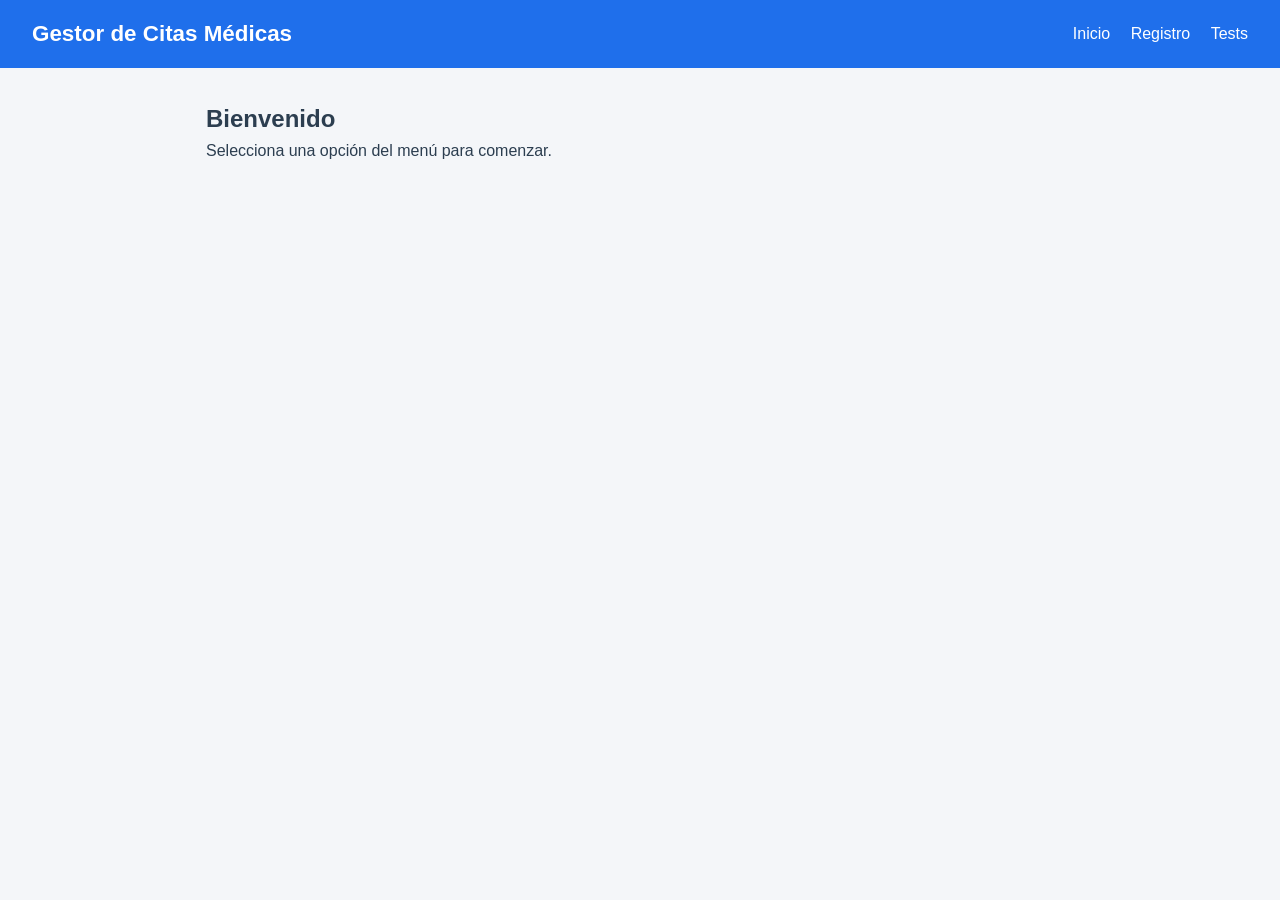
<file: practica-wk4/index.html>
<!DOCTYPE html>
<html lang="es">
<head>
  <meta charset="UTF-8">
  <meta name="viewport" content="width=device-width, initial-scale=1.0">
  <title>Gestor de Citas Médicas</title>
  <link rel="stylesheet" href="css/styles.css">
</head>
<body>
  <header class="app-header">
    <h1>Gestor de Citas Médicas</h1>
    <nav>
      <a href="index.html">Inicio</a>
      <a href="registro.html">Registro</a>
      <a href="test.html">Tests</a>
    </nav>
  </header>
  <main class="container">
    <h2>Bienvenido</h2>
    <p>Selecciona una opción del menú para comenzar.</p>
  </main>
</body>
</html>
</file>
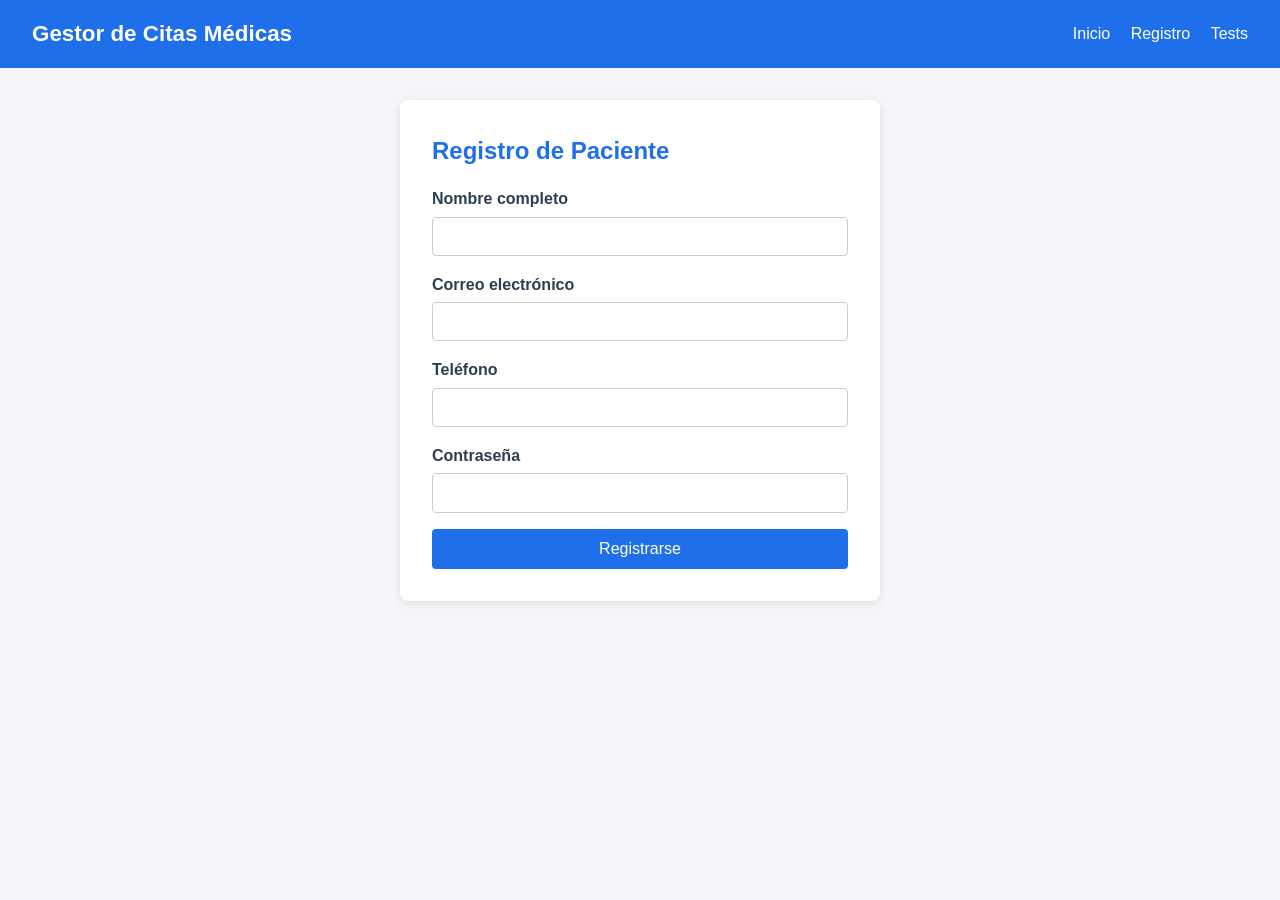
<file: practica-wk4/registro.html>
<!DOCTYPE html>
<html lang="es">
<head>
  <meta charset="UTF-8">
  <meta name="viewport" content="width=device-width, initial-scale=1.0">
  <title>Registro — Gestor de Citas Médicas</title>
  <link rel="stylesheet" href="css/styles.css">
</head>
<body>
  <header class="app-header">
    <h1>Gestor de Citas Médicas</h1>
    <nav>
      <a href="index.html">Inicio</a>
      <a href="registro.html">Registro</a>
      <a href="test.html">Tests</a>
    </nav>
  </header>
  <main class="container">
    <div class="form-card">
      <h2>Registro de Paciente</h2>
      <form id="form-registro">
        <div class="form-group">
          <label for="nombre">Nombre completo</label>
          <input type="text" id="nombre" required>
        </div>
        <div class="form-group">
          <label for="correo">Correo electrónico</label>
          <input type="email" id="correo" required>
        </div>
        <div class="form-group">
          <label for="telefono">Teléfono</label>
          <input type="tel" id="telefono" required>
        </div>
        <div class="form-group">
          <label for="password">Contraseña</label>
          <input type="password" id="password" required>
        </div>
        <button type="submit" class="btn">Registrarse</button>
        <div id="mensaje" class="msg"></div>
      </form>
    </div>
  </main>

  <script src="js/auth.js"></script>
  <script>
    document.getElementById('form-registro').addEventListener('submit', function (e) {
      e.preventDefault();
      const mensaje = document.getElementById('mensaje');
      const datos = {
        nombre: document.getElementById('nombre').value.trim(),
        correo: document.getElementById('correo').value.trim(),
        telefono: document.getElementById('telefono').value.trim(),
        password: document.getElementById('password').value,
      };
      try {
        Auth.registrar(datos);
        mensaje.className = 'msg success';
        mensaje.textContent = 'Registro exitoso. ¡Bienvenido!';
        this.reset();
      } catch (err) {
        mensaje.className = 'msg error';
        mensaje.textContent = err.message;
      }
    });
  </script>
</body>
</html>
</file>
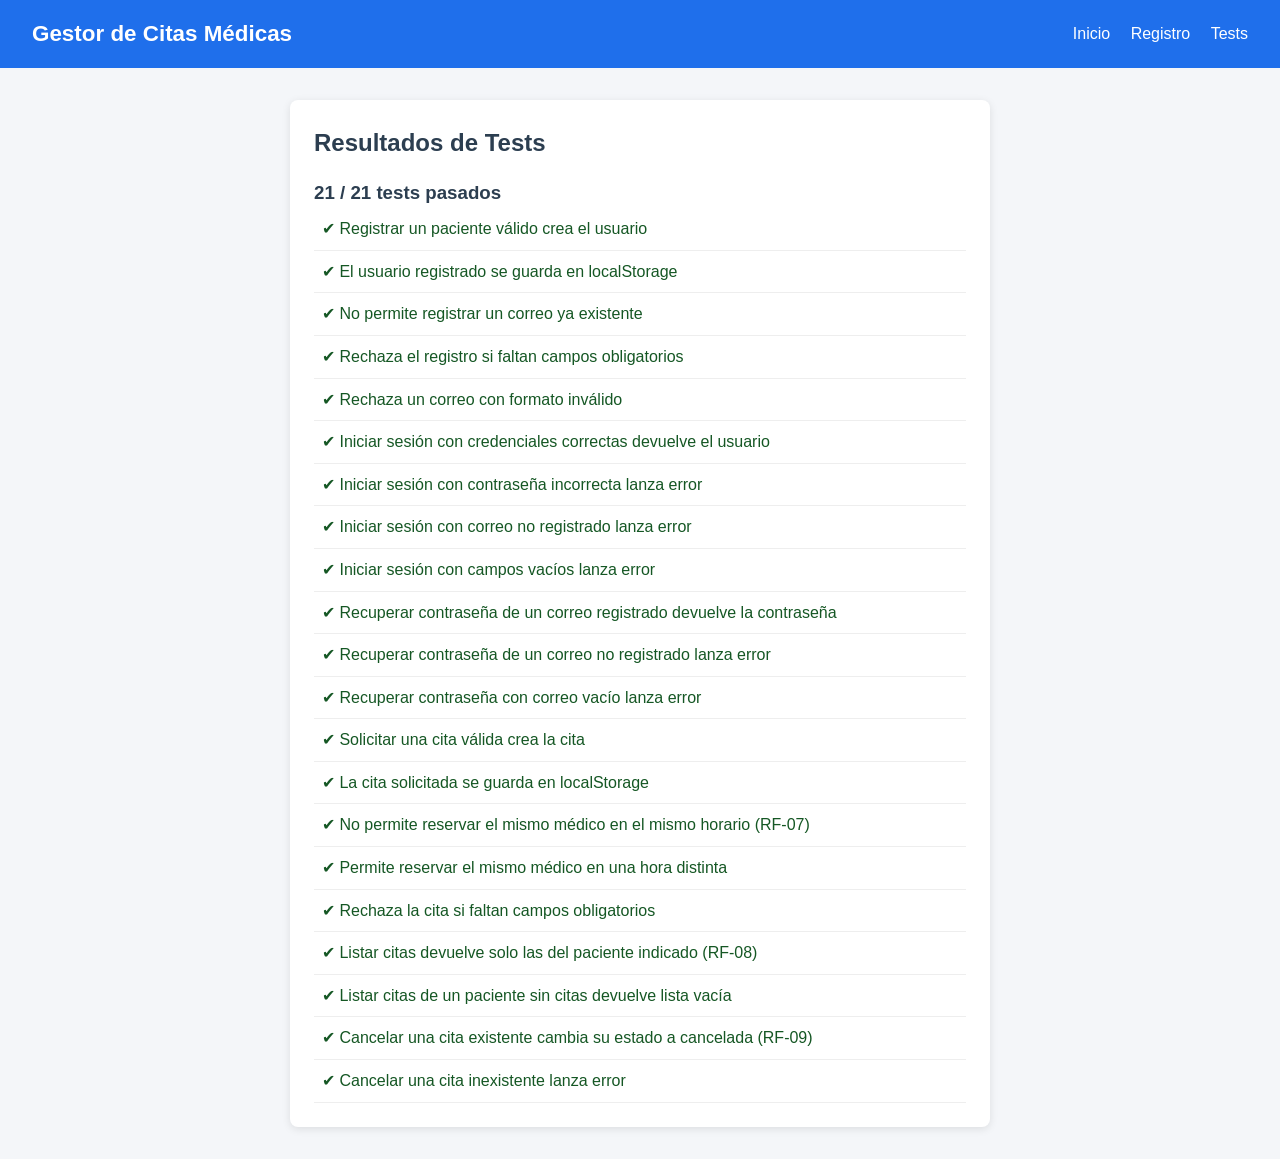
<file: practica-wk4/test.html>
<!DOCTYPE html>
<html lang="es">
<head>
  <meta charset="UTF-8">
  <meta name="viewport" content="width=device-width, initial-scale=1.0">
  <title>Tests — Gestor de Citas Médicas</title>
  <link rel="stylesheet" href="css/styles.css">
</head>
<body>
  <header class="app-header">
    <h1>Gestor de Citas Médicas</h1>
    <nav>
      <a href="index.html">Inicio</a>
      <a href="registro.html">Registro</a>
      <a href="test.html">Tests</a>
    </nav>
  </header>
  <main class="container">
    <div class="test-summary">
      <h2>Resultados de Tests</h2>
      <div id="resultados"></div>
    </div>
  </main>

  <script src="js/test-runner.js"></script>
  <script src="js/auth.js"></script>
  <script src="js/citas.js"></script>
  <script src="js/tests/registro.test.js"></script>
  <script src="js/tests/login.test.js"></script>
  <script src="js/tests/recuperar.test.js"></script>
  <script src="js/tests/citas.test.js"></script>
  <script>
    // Ejecutar los tests y mostrar los resultados
    const resultados = TestRunner.run();
    const contenedor = document.getElementById('resultados');

    let pasados = 0;
    for (const r of resultados) {
      const div = document.createElement('div');
      div.className = 'test-result ' + r.estado;
      div.textContent = (r.estado === 'pass' ? '✔ ' : '✘ ') + r.nombre +
        (r.error ? ' — ' + r.error : '');
      contenedor.appendChild(div);
      if (r.estado === 'pass') pasados++;
    }

    const resumen = document.createElement('h3');
    resumen.textContent = pasados + ' / ' + resultados.length + ' tests pasados';
    contenedor.insertBefore(resumen, contenedor.firstChild);
  </script>
</body>
</html>
</file>
<file: practica-wk4/css/styles.css>
/* ===== Reset y base ===== */
* {
  margin: 0;
  padding: 0;
  box-sizing: border-box;
}

body {
  font-family: 'Segoe UI', Tahoma, Geneva, Verdana, sans-serif;
  background: #f4f6f9;
  color: #2c3e50;
  line-height: 1.6;
}

/* ===== Header ===== */
.app-header {
  background: #1f6feb;
  color: #fff;
  padding: 1rem 2rem;
  display: flex;
  justify-content: space-between;
  align-items: center;
}

.app-header h1 {
  font-size: 1.4rem;
}

.app-header nav a {
  color: #fff;
  text-decoration: none;
  margin-left: 1rem;
  font-weight: 500;
}

.app-header nav a:hover {
  text-decoration: underline;
}

/* ===== Contenedor ===== */
.container {
  max-width: 900px;
  margin: 2rem auto;
  padding: 0 1rem;
}

/* ===== Formularios ===== */
.form-card {
  background: #fff;
  border-radius: 8px;
  padding: 2rem;
  box-shadow: 0 2px 8px rgba(0, 0, 0, 0.1);
  max-width: 480px;
  margin: 2rem auto;
}

.form-card h2 {
  margin-bottom: 1rem;
  color: #1f6feb;
}

.form-group {
  margin-bottom: 1rem;
}

.form-group label {
  display: block;
  margin-bottom: 0.3rem;
  font-weight: 600;
}

.form-group input {
  width: 100%;
  padding: 0.6rem;
  border: 1px solid #ccc;
  border-radius: 4px;
  font-size: 1rem;
}

.btn {
  background: #1f6feb;
  color: #fff;
  border: none;
  padding: 0.7rem 1.2rem;
  border-radius: 4px;
  font-size: 1rem;
  cursor: pointer;
  width: 100%;
}

.btn:hover {
  background: #1857b6;
}

/* ===== Mensajes ===== */
.msg {
  margin-top: 1rem;
  padding: 0.7rem;
  border-radius: 4px;
  display: none;
}

.msg.success {
  background: #d4edda;
  color: #155724;
  display: block;
}

.msg.error {
  background: #f8d7da;
  color: #721c24;
  display: block;
}

/* ===== Resultados de tests ===== */
.test-summary {
  background: #fff;
  border-radius: 8px;
  padding: 1.5rem;
  box-shadow: 0 2px 8px rgba(0, 0, 0, 0.1);
  margin: 2rem auto;
  max-width: 700px;
}

.test-summary h2 {
  margin-bottom: 1rem;
}

.test-result {
  padding: 0.5rem;
  border-bottom: 1px solid #eee;
}

.test-result.pass {
  color: #155724;
}

.test-result.fail {
  color: #721c24;
  font-weight: 600;
}
</file>
